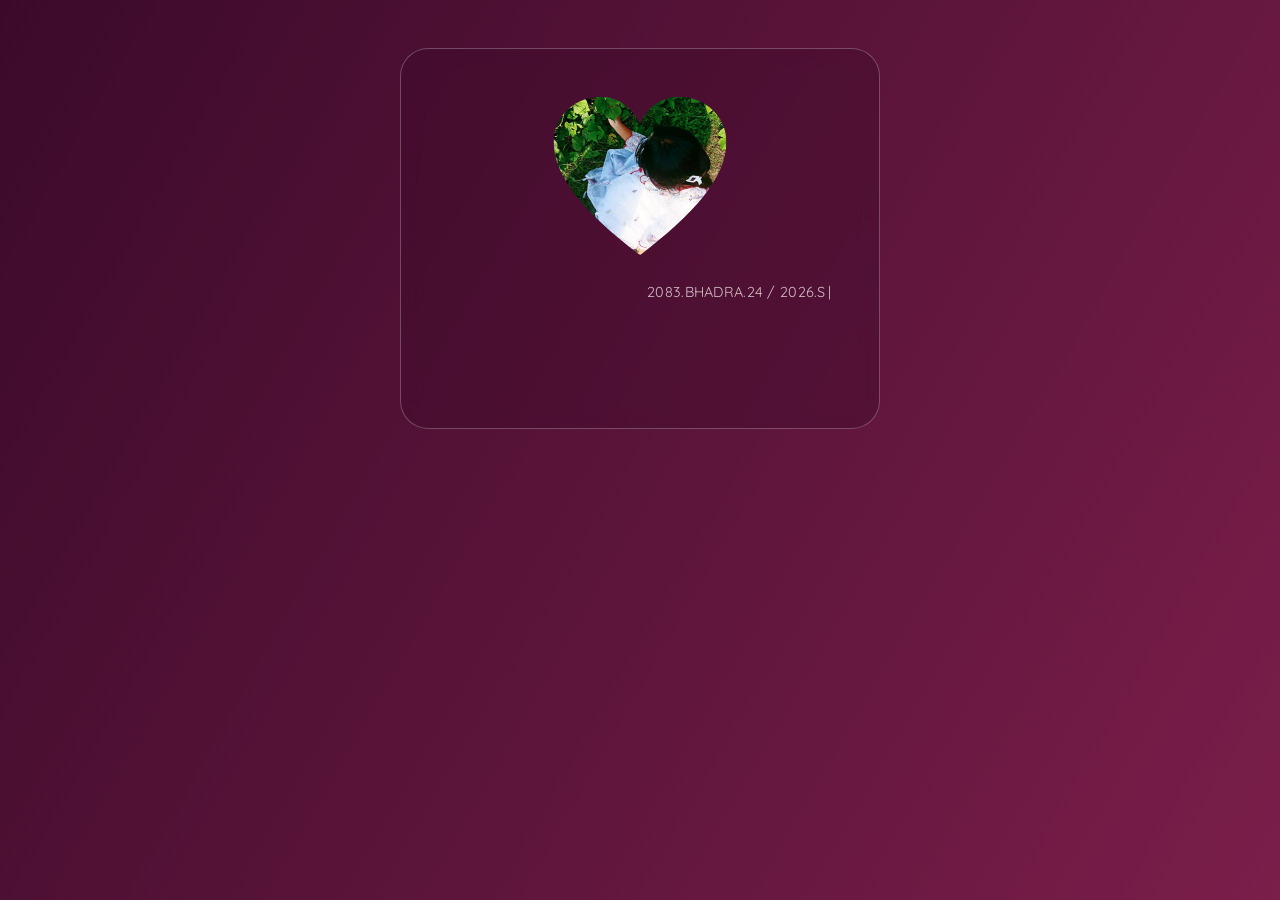
<file: page2.html>
<!DOCTYPE html>
<html lang="en">
<head>
<meta charset="UTF-8">
<meta name="viewport" content="width=device-width, initial-scale=1.0">
<title>my dear past love</title>
<link rel="preconnect" href="https://fonts.googleapis.com">
<link rel="preconnect" href="https://fonts.gstatic.com" crossorigin>
<link href="https://fonts.googleapis.com/css2?family=Playfair+Display:wght@600;700&family=Quicksand:wght@500;600;700&display=swap" rel="stylesheet">
<link rel="stylesheet" href="style.css">
</head>
<body>


<div class="sky">
  <span class="heart h1">❤</span>
  <span class="heart h2">❤</span>
  <span class="heart h3">❤</span>
  <span class="heart h4">❤</span>
  <span class="heart h5">❤</span>
  <span class="heart h6">❤</span>
</div>

<main class="card diary-card">

  <div class="heart-photo-wrap">
    <img src="photo.jpg" alt="us" class="heart-photo-img">
  </div>

  <p class="diary-date" id="typedDate"></p>

  <h1 class="diary-greeting" id="typedGreeting"></h1>

  <p class="diary-text" id="typedDiary"></p>

  <div class="diary-btn-wrap" id="diaryBtnWrap">
    <button id="continueBtn" class="btn btn-yes">continue</button>
  </div>
</main>

<script src="music.js"></script>
<script src="petals.js"></script>
<script>
  const dateText = "2083.BHADRA.24 / 2026.SEPTEMBER.9";
  const greetingText = "My dear past love ♡";
  const diaryText =
    "Hey, i♡";

  const typedDate = document.getElementById("typedDate");
  const typedGreeting = document.getElementById("typedGreeting");
  const typedDiary = document.getElementById("typedDiary");
  const diaryBtnWrap = document.getElementById("diaryBtnWrap");

  function typeText(el, text, speed, onDone) {
    let i = 0;
    el.classList.add("typing-cursor");
    const timer = setInterval(() => {
      el.textContent += text[i];
      i++;
      if (i >= text.length) {
        clearInterval(timer);
        el.classList.remove("typing-cursor");
        if (onDone) onDone();
      }
    }, speed);
  }

  window.addEventListener("DOMContentLoaded", () => {
    typeText(typedDate, dateText, 45, () => {
      typeText(typedGreeting, greetingText, 60, () => {
        typeText(typedDiary, diaryText, 30, () => {
          diaryBtnWrap.classList.add("show");
        });
      });
    });
  });

  document.getElementById("continueBtn").addEventListener("click", () => {
    window.location.href = "page3.html";
  });
</script>
</body>
</html>
</file>
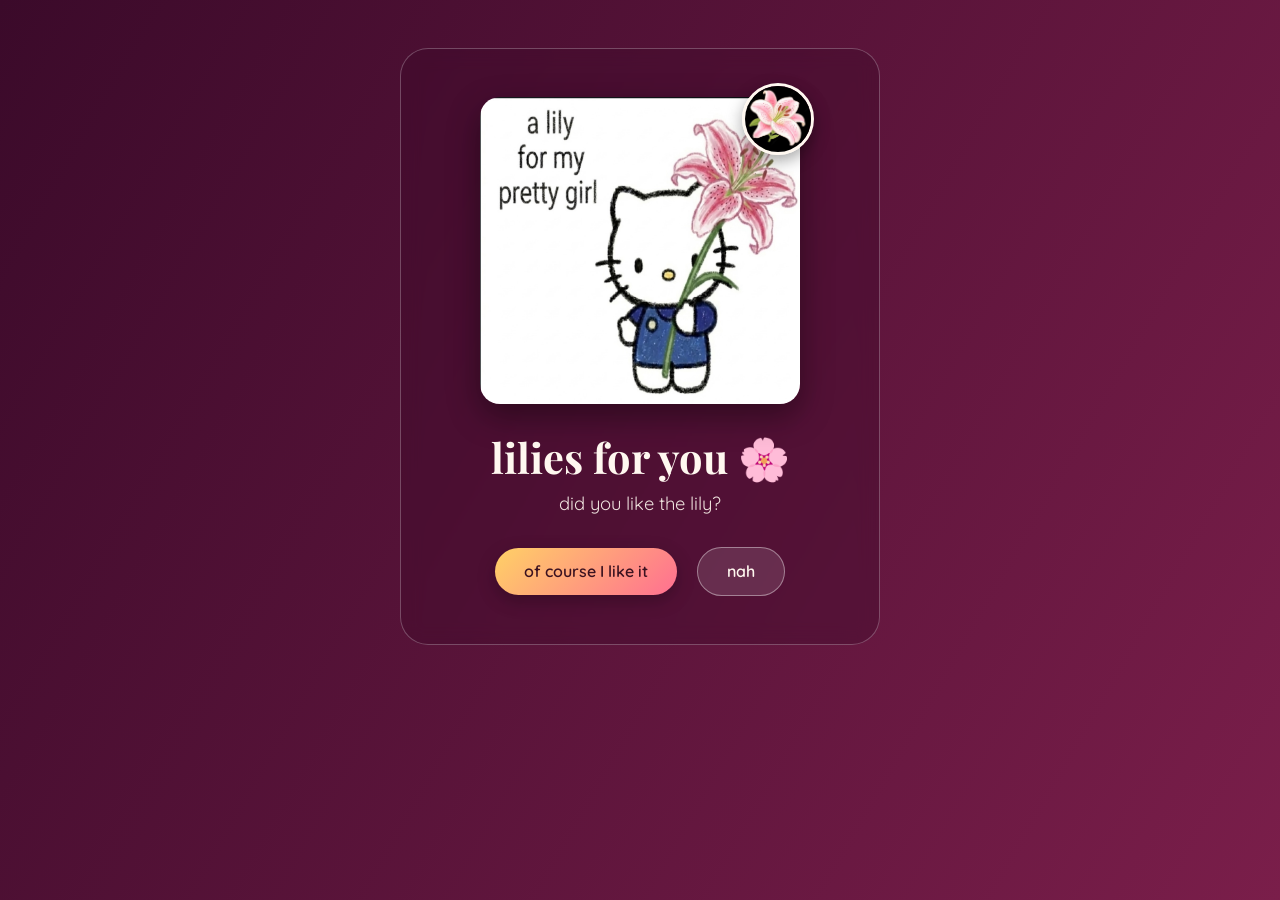
<file: page3.html>
<!DOCTYPE html>
<html lang="en">
<head>
<meta charset="UTF-8">
<meta name="viewport" content="width=device-width, initial-scale=1.0">
<title>lilies for you</title>
<link rel="preconnect" href="https://fonts.googleapis.com">
<link rel="preconnect" href="https://fonts.gstatic.com" crossorigin>
<link href="https://fonts.googleapis.com/css2?family=Playfair+Display:wght@600;700&family=Quicksand:wght@500;600;700&display=swap" rel="stylesheet">
<link rel="stylesheet" href="style.css">
</head>
<body>

<div class="sky">
  <span class="heart h1">❤</span>
  <span class="heart h2">❤</span>
  <span class="heart h3">❤</span>
  <span class="heart h4">❤</span>
  <span class="heart h5">❤</span>
  <span class="heart h6">❤</span>
</div>

<main class="card gift-card">

  <div id="giftIntro">
    <div class="gift-photo-wrap">
      <img src="cat-flowers.jpg" alt="a cat giving you flowers" class="gift-photo-main">
      <img src="flower.jpg" alt="a flower" class="gift-photo-corner">
    </div>

    <h1 class="heading">lilies for you 🌸</h1>
    <p class="subtext">did you like the lily?</p>

    <div class="buttons show" id="giftButtons">
      <button id="likeBtn" class="btn btn-yes">of course I like it</button>
      <button id="nahBtn" class="btn btn-no">nah</button>
    </div>
  </div>

  <div id="sadReaction" class="reaction" hidden>
    <img src="sad-cat.jpg" alt="sad cat" class="reaction-photo pop-sad">
    <h1 class="heading">it's ok</h1>
    <button id="continueSad" class="btn btn-yes reaction-continue">continue</button>
  </div>

  <div id="happyReaction" class="reaction" hidden>
    <img src="happy-cat.jpg" alt="happy cat" class="reaction-photo pop-happy">
    <h1 class="heading">I knew you'd like it</h1>
    <button id="continueHappy" class="btn btn-yes reaction-continue">continue</button>
  </div>

</main>

<script src="petals.js"></script>
<script>
  const giftIntro = document.getElementById("giftIntro");
  const sadReaction = document.getElementById("sadReaction");
  const happyReaction = document.getElementById("happyReaction");

  document.getElementById("nahBtn").addEventListener("click", () => {
    giftIntro.hidden = true;
    sadReaction.hidden = false;
  });

  document.getElementById("likeBtn").addEventListener("click", () => {
    giftIntro.hidden = true;
    happyReaction.hidden = false;
  });

  document.getElementById("continueSad").addEventListener("click", () => {
    window.location.href = "page4.html";
  });

  document.getElementById("continueHappy").addEventListener("click", () => {
    window.location.href = "page4.html";
  });
</script>
</body>
</html>
</file>
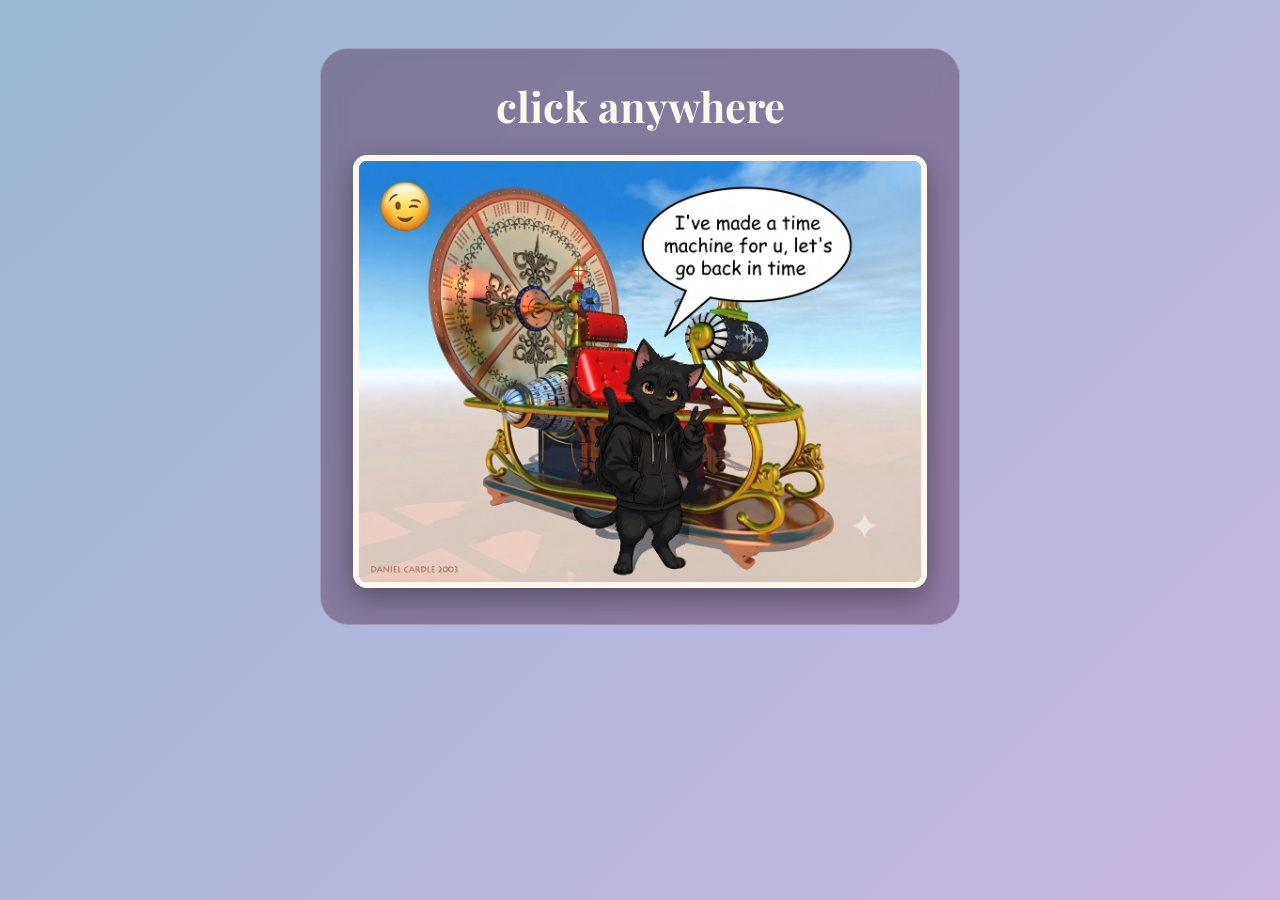
<file: page4.html>
<!DOCTYPE html>
<html lang="en">
<head>
<meta charset="UTF-8">
<meta name="viewport" content="width=device-width, initial-scale=1.0">
<title>our story</title>
<link rel="preconnect" href="https://fonts.googleapis.com">
<link rel="preconnect" href="https://fonts.gstatic.com" crossorigin>
<link href="https://fonts.googleapis.com/css2?family=Playfair+Display:wght@600;700&family=Quicksand:wght@500;600;700&display=swap" rel="stylesheet">
<link rel="stylesheet" href="style.css">
</head>
<body class="calm-bg">

<div class="sky">
  <span class="heart h1">❤</span>
  <span class="heart h2">❤</span>
  <span class="heart h3">❤</span>
  <span class="heart h4">❤</span>
  <span class="heart h5">❤</span>
  <span class="heart h6">❤</span>
</div>

<main class="card story-card">
  <h1 class="heading" id="storyHeading">click anywhere</h1>

  <div class="story-screen" id="screen1">
    <img src="story1.jpg" alt="our story, part 1" class="comic-photo">
  </div>

  <div class="story-screen" id="screen2" hidden>
    <img src="story2.jpg" alt="our story, part 2" class="comic-photo">
  </div>

  <div class="story-screen" id="screen3" hidden>
    <img src="story3.jpg" alt="our story, part 3" class="comic-photo">
  </div>

  <div class="story-screen" id="screen4" hidden>
    <img src="story4.jpg" alt="our story, part 4" class="comic-photo">
  </div>

  <div class="story-screen" id="screen5" hidden>
    <img src="story5.jpg" alt="our story, part 5" class="comic-photo">

    <div class="time-buttons">
      <button id="pastBtn" class="btn time-btn vintage-btn">past</button>
      <button id="presentBtn" class="btn btn-no time-btn">present</button>
      <button id="futureBtn" class="btn btn-yes time-btn">future</button>
    </div>
  </div>

  <div class="story-screen" id="screen6" hidden>
    <div class="photo-frame">
      <img src="story6.jpg" alt="our story, part 6" class="comic-photo">
      <div class="photo-overlay-message" id="loadingMessage" hidden>
        <span id="loadingMessageText"></span>
      </div>
    </div>
    <p class="subtext">traveling......to the past</p>

    <div class="loading-wrap">
      <div class="loading-track">
        <div class="loading-fill" id="loadingFill"></div>
        <div class="loading-icon" id="loadingIcon">🥟</div>
      </div>
      <p class="loading-percent" id="loadingPercent">0%</p>
    </div>

    <div class="hold-wrap">
      <button id="holdBtn" class="hold-btn" aria-label="hold">🫴</button>
      <div class="hold-bubble">hold my hand it's too risky</div>
    </div>
  </div>
</main>

<div class="time-popup time-popup-right" id="futurePopup" hidden>
  <img src="time-popup.jpg" alt="" class="time-popup-photo">
  <div class="chat-bubble">future time is not set yet</div>
</div>

<div class="time-popup time-popup-left" id="presentPopup" hidden>
  <img src="time-popup.jpg" alt="" class="time-popup-photo">
  <div class="chat-bubble">we are already in present</div>
</div>

<div class="time-transition" id="timeTransition" hidden></div>

<script src="petals.js"></script>
<script>
  const screens = [
    document.getElementById("screen1"),
    document.getElementById("screen2"),
    document.getElementById("screen3"),
    document.getElementById("screen4"),
    document.getElementById("screen5"),
    document.getElementById("screen6"),
  ];
  const storyHeading = document.getElementById("storyHeading");
  const futurePopup = document.getElementById("futurePopup");
  const presentPopup = document.getElementById("presentPopup");

  let current = 0;

  function advanceScreen() {
    if (current >= screens.length - 1) return;

    screens[current].hidden = true;
    current++;
    screens[current].hidden = false;

    if (current === screens.length - 1) {
      storyHeading.hidden = true;
    }
  }

  function showNext() {
    // Screen5 (story5, index 4) is controlled entirely by the
    // past/present/future buttons — a generic click should do nothing.
    if (current === 4) return;
    advanceScreen();
  }

  document.addEventListener("click", (e) => {
    showNext();
  });

  document.getElementById("presentBtn").addEventListener("click", (e) => {
    e.stopPropagation();
    futurePopup.hidden = true;
    presentPopup.hidden = false;
  });

  document.getElementById("futureBtn").addEventListener("click", (e) => {
    e.stopPropagation();
    presentPopup.hidden = true;
    futurePopup.hidden = false;
  });

  const TIME_EMOJIS = ["⏰", "🕑", "⏳", "🕰️"];
  const timeTransition = document.getElementById("timeTransition");

  function playTimeTransition() {
    timeTransition.innerHTML = "";
    timeTransition.hidden = false;

    const COUNT = 70;
    for (let i = 0; i < COUNT; i++) {
      const span = document.createElement("span");
      span.className = "time-emoji";
      span.textContent =
        TIME_EMOJIS[Math.floor(Math.random() * TIME_EMOJIS.length)];
      span.style.left = `${Math.random() * 100}%`;
      span.style.fontSize = `${1.6 + Math.random() * 1.8}rem`;
      span.style.animationDuration = `${1.6 + Math.random() * 1}s`;
      span.style.animationDelay = `${Math.random() * 0.8}s`;
      timeTransition.appendChild(span);
    }

    setTimeout(() => {
      timeTransition.hidden = true;
    }, 3000);
  }

  document.getElementById("pastBtn").addEventListener("click", (e) => {
    e.stopPropagation();
    presentPopup.hidden = true;
    futurePopup.hidden = true;
    playTimeTransition();
    advanceScreen();
  });

  // ---- Hold-to-load bar (screen6) ----
  const holdBtn = document.getElementById("holdBtn");
  const loadingFill = document.getElementById("loadingFill");
  const loadingIcon = document.getElementById("loadingIcon");
  const loadingPercent = document.getElementById("loadingPercent");
  const loadingMessage = document.getElementById("loadingMessage");
  const loadingMessageText = document.getElementById("loadingMessageText");

  let holding = false;
  let percent = 0;
  let hasNavigated = false;

  function startHold(e) {
    e.preventDefault();
    holding = true;
  }
  function endHold() {
    holding = false;
  }

  holdBtn.addEventListener("mousedown", startHold);
  holdBtn.addEventListener("touchstart", startHold, { passive: false });
  holdBtn.addEventListener("mouseup", endHold);
  holdBtn.addEventListener("mouseleave", endHold);
  holdBtn.addEventListener("touchend", endHold);
  holdBtn.addEventListener("touchcancel", endHold);
  holdBtn.addEventListener("click", (e) => e.stopPropagation());

  function updateLoadingDisplay() {
    loadingFill.style.width = percent + "%";
    loadingIcon.style.left = percent + "%";
    loadingPercent.textContent = Math.round(percent) + "%";

    if (percent >= 80) {
      loadingMessageText.textContent = "we are almost there";
      loadingMessage.hidden = false;
    } else if (percent >= 50) {
      loadingMessageText.textContent = "everything will be ok";
      loadingMessage.hidden = false;
    } else if (percent >= 25) {
      loadingMessageText.textContent = "keep holding my hand";
      loadingMessage.hidden = false;
    } else {
      loadingMessage.hidden = true;
    }

    if (percent >= 100 && !hasNavigated) {
      hasNavigated = true;
      setTimeout(() => {
        window.location.href = "page5.html";
      }, 400);
    }
  }

  setInterval(() => {
    if (current !== 5 || hasNavigated) return;
    if (holding) {
      percent = Math.min(100, percent + 0.625);
    } else {
      percent = Math.max(0, percent - 0.625);
    }
    updateLoadingDisplay();
  }, 80);
</script>
</body>
</html>
</file>
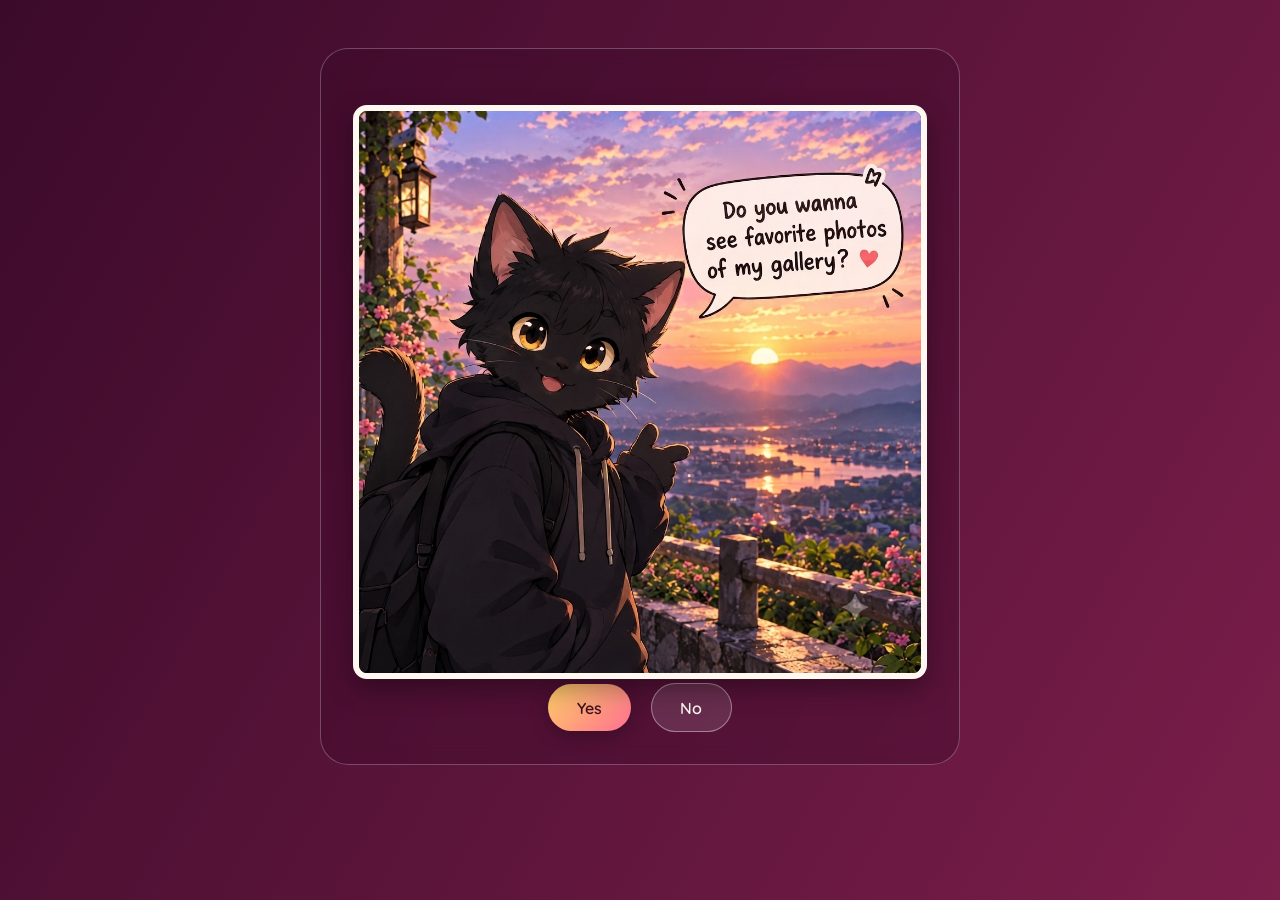
<file: page7.html>
<!DOCTYPE html>
<html lang="en">
<head>
<meta charset="UTF-8">
<meta name="viewport" content="width=device-width, initial-scale=1.0">
<title>gallery gate</title>
<link rel="preconnect" href="https://fonts.googleapis.com">
<link rel="preconnect" href="https://fonts.gstatic.com" crossorigin>
<link href="https://fonts.googleapis.com/css2?family=Playfair+Display:wght@600;700&family=Quicksand:wght@500;600;700&display=swap" rel="stylesheet">
<link rel="stylesheet" href="style.css">
</head>
<body>

<div class="sky">
  <span class="heart h1">❤</span>
  <span class="heart h2">❤</span>
  <span class="heart h3">❤</span>
  <span class="heart h4">❤</span>
  <span class="heart h5">❤</span>
  <span class="heart h6">❤</span>
</div>

<main class="card story-card">

  <div class="story-screen" id="screen1">
    <img src="gallery-intro.jpg" alt="do you wanna see my favorite photos of my gallery" class="comic-photo">
    <div class="buttons show">
      <button id="yesBtn" class="btn btn-yes">Yes</button>
      <button id="noBtn" class="btn btn-no">No</button>
    </div>
  </div>

  <div class="story-screen" id="screen2" hidden>
    <img src="rps-intro.jpg" alt="before getting through this gallery gate you have to play rock paper scissors with me" class="comic-photo">
    <p class="subtext" id="opponentPickTie"></p>
    <div class="rps-buttons">
      <button class="btn btn-no rps-btn" data-choice="rock">✊</button>
      <button class="btn btn-no rps-btn" data-choice="paper">🖐️</button>
      <button class="btn btn-no rps-btn" data-choice="scissors">✌️</button>
    </div>
    <p class="subtext" id="rpsResultText"></p>
  </div>

  <div class="story-screen" id="screen3" hidden>
    <img src="lose.jpg" alt="you lose, try again" class="comic-photo">
    <p class="subtext" id="opponentPickLose"></p>
    <button id="tryAgainBtn" class="btn btn-yes rps-followup-btn">I'll beat you next time</button>
  </div>

  <div class="story-screen" id="screen4" hidden>
    <img src="win.jpg" alt="you won my queen, you may enter" class="comic-photo">
    <p class="subtext" id="opponentPickWin"></p>
    <button id="enterBtn" class="btn btn-yes rps-followup-btn">enter</button>
  </div>

</main>

<script src="petals.js"></script>
<script>
  const screen1 = document.getElementById("screen1");
  const screen2 = document.getElementById("screen2");
  const screen3 = document.getElementById("screen3");
  const screen4 = document.getElementById("screen4");

  // ---- Screen 1: escalating yes/no (same pattern as the first page) ----
  const yesBtn = document.getElementById("yesBtn");
  const noBtn = document.getElementById("noBtn");

  let noClicks = 0;

  const yesTexts = {
    1: "(yes)are you sure😑",
    2: "(yes)please, click yes🥲",
    3: "(yes)are you sure ?🥺",
  };

  const growClasses = ["grow-1", "grow-2", "grow-3"];

  noBtn.addEventListener("click", () => {
    noClicks += 1;

    if (noClicks <= 3) {
      yesBtn.classList.add(growClasses[noClicks - 1]);
      yesBtn.textContent = yesTexts[noClicks];
    }

    if (noClicks === 4) {
      noBtn.textContent = "yes I wanna see those photos😁";
      noBtn.classList.remove("btn-no");
      noBtn.classList.add("btn-yes");
      noBtn.addEventListener("click", goToRPS);
    }
  });

  yesBtn.addEventListener("click", goToRPS);

  function goToRPS() {
    screen1.hidden = true;
    screen2.hidden = false;
    document.getElementById("rpsResultText").textContent = "";
    document.getElementById("opponentPickTie").textContent = "";
  }

  // ---- Screen 2: rock paper scissors ----
  const CHOICES = ["rock", "paper", "scissors"];
  const BEATS = { rock: "scissors", paper: "rock", scissors: "paper" };
  const EMOJI = { rock: "✊", paper: "🖐️", scissors: "✌️" };
  const rpsResultText = document.getElementById("rpsResultText");
  const opponentPickTie = document.getElementById("opponentPickTie");
  const opponentPickLose = document.getElementById("opponentPickLose");
  const opponentPickWin = document.getElementById("opponentPickWin");

  document.querySelectorAll(".rps-btn").forEach((btn) => {
    btn.addEventListener("click", () => {
      const playerChoice = btn.dataset.choice;
      const opponentChoice = CHOICES[Math.floor(Math.random() * 3)];
      const pickLine = `I picked ${EMOJI[opponentChoice]}`;

      if (playerChoice === opponentChoice) {
        rpsResultText.textContent = "it's a tie — pick again!";
        opponentPickTie.textContent = pickLine;
        return;
      }

      const playerWins = BEATS[playerChoice] === opponentChoice;

      screen2.hidden = true;
      if (playerWins) {
        opponentPickWin.textContent = pickLine;
        screen4.hidden = false;
      } else {
        opponentPickLose.textContent = pickLine;
        screen3.hidden = false;
      }
    });
  });

  // ---- Screen 3: lose → retry ----
  document.getElementById("tryAgainBtn").addEventListener("click", () => {
    screen3.hidden = true;
    screen2.hidden = false;
    rpsResultText.textContent = "";
    opponentPickTie.textContent = "";
  });

  // ---- Screen 4: win → enter ----
  document.getElementById("enterBtn").addEventListener("click", () => {
    window.location.href = "page8.html";
  });
</script>
</body>
</html>
</file>
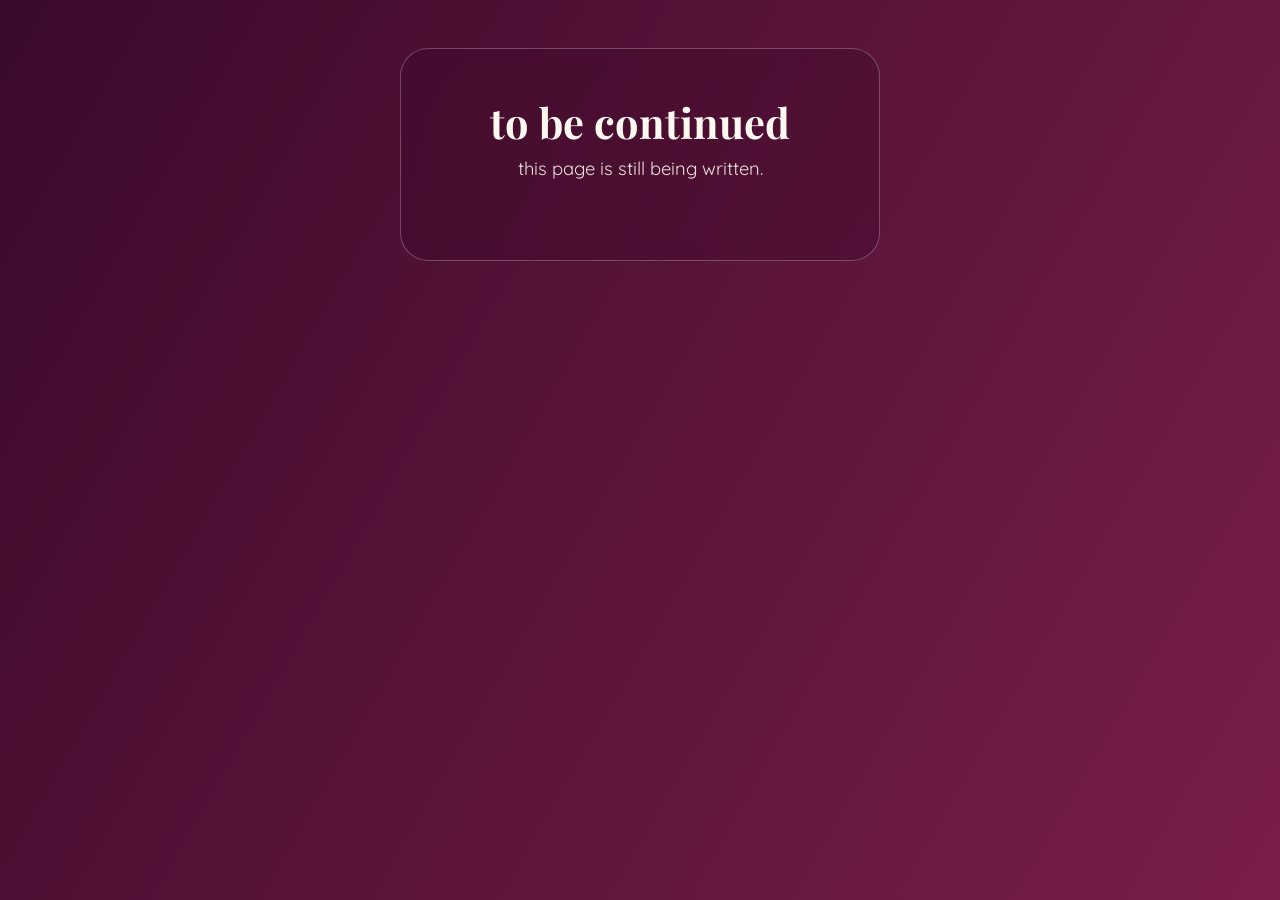
<file: page9.html>
<!DOCTYPE html>
<html lang="en">
<head>
<meta charset="UTF-8">
<meta name="viewport" content="width=device-width, initial-scale=1.0">
<title>to be continued</title>
<link rel="preconnect" href="https://fonts.googleapis.com">
<link rel="preconnect" href="https://fonts.gstatic.com" crossorigin>
<link href="https://fonts.googleapis.com/css2?family=Playfair+Display:wght@600;700&family=Quicksand:wght@500;600;700&display=swap" rel="stylesheet">
<link rel="stylesheet" href="style.css">
</head>
<body>

<div class="sky">
  <span class="heart h1">❤</span>
  <span class="heart h2">❤</span>
  <span class="heart h3">❤</span>
  <span class="heart h4">❤</span>
  <span class="heart h5">❤</span>
  <span class="heart h6">❤</span>
</div>

<main class="card">
  <h1 class="heading">to be continued</h1>
  <p class="subtext">this page is still being written.</p>
</main>

<script src="petals.js"></script>
</body>
</html>
</file>
<file: style.css>
/* ---- Tokens ---- */
:root {
  --plum: #3b0a2a;
  --wine: #7a1e4a;
  --rose: #ff6f91;
  --peach: #ffb199;
  --gold: #ffd166;
  --cream: #fff8f0;
  --ink: #3b1220;

  --display: "Playfair Display", Georgia, serif;
  --body: "Quicksand", -apple-system, BlinkMacSystemFont, sans-serif;
}

* {
  box-sizing: border-box;
}

[hidden] {
  display: none !important;
}

html {
  min-height: 100%;
}

body {
  margin: 0;
  min-height: 100vh;
  display: block;
  padding: clamp(1.5rem, 6vw, 3rem) 0;
  overflow-x: hidden;
  font-family: var(--body);
  color: var(--cream);
  background: linear-gradient(120deg, var(--plum), var(--wine), var(--rose), var(--peach));
  background-size: 300% 300%;
  animation: drift 16s ease infinite;
}

@keyframes drift {
  0% { background-position: 0% 50%; }
  50% { background-position: 100% 50%; }
  100% { background-position: 0% 50%; }
}

/* ---- Floating hearts ---- */
.sky {
  position: fixed;
  inset: 0;
  pointer-events: none;
  overflow: hidden;
}

.heart {
  position: absolute;
  bottom: -10%;
  color: rgba(255, 255, 255, 0.5);
  font-size: 1.8rem;
  animation: floatUp linear infinite;
}

.heart.h1 { left: 8%;  font-size: 1.4rem; animation-duration: 12s; animation-delay: 0s; }
.heart.h2 { left: 22%; font-size: 2.2rem; animation-duration: 16s; animation-delay: 2s; }
.heart.h3 { left: 40%; font-size: 1.2rem; animation-duration: 10s; animation-delay: 4s; }
.heart.h4 { left: 62%; font-size: 2rem;   animation-duration: 18s; animation-delay: 1s; }
.heart.h5 { left: 78%; font-size: 1.5rem; animation-duration: 13s; animation-delay: 5s; }
.heart.h6 { left: 90%; font-size: 1.1rem; animation-duration: 15s; animation-delay: 3s; }

@keyframes floatUp {
  0%   { transform: translateY(0) rotate(0deg);   opacity: 0; }
  10%  { opacity: 0.7; }
  90%  { opacity: 0.5; }
  100% { transform: translateY(-115vh) rotate(20deg); opacity: 0; }
}

@media (prefers-reduced-motion: reduce) {
  body { animation: none; }
  .heart { animation: none; display: none; }
  .lily { animation: none; display: none; }
}

/* ---- Pink lily petals (spawned by petals.js) ---- */
.lily {
  position: absolute;
  top: -8%;
  display: inline-block;
  filter: drop-shadow(0 2px 5px rgba(0, 0, 0, 0.2));
  animation-name: petalFall;
  animation-timing-function: ease-in-out;
  animation-iteration-count: infinite;
  will-change: transform, opacity;
}

@keyframes petalFall {
  0% {
    transform: translate(0, 0) rotate(0deg);
    opacity: 0;
  }
  10% {
    opacity: 0.85;
  }
  50% {
    transform: translate(var(--sway), 55vh) rotate(180deg);
  }
  90% {
    opacity: 0.7;
  }
  100% {
    transform: translate(calc(var(--sway) * -1), 115vh) rotate(360deg);
    opacity: 0;
  }
}

/* ---- Card ---- */
.card {
  position: relative;
  z-index: 1;
  width: min(90vw, 480px);
  margin: 0 auto;
  padding: clamp(2rem, 6vw, 3rem);
  text-align: center;
  background: rgba(59, 10, 42, 0.35);
  border: 1px solid rgba(255, 255, 255, 0.25);
  border-radius: 28px;
  backdrop-filter: blur(10px);
  animation: rise 0.7s cubic-bezier(0.2, 0.8, 0.2, 1) both;
}

@keyframes rise {
  from { opacity: 0; transform: translateY(0.8em); }
  to   { opacity: 1; transform: translateY(0); }
}

/* ---- Envelope intro ---- */
.envelope-scene {
  position: relative;
  z-index: 1;
  display: flex;
  flex-direction: column;
  align-items: center;
  gap: 0.75rem;
  cursor: pointer;
  animation: floatEnvelope 3s ease-in-out infinite;
}

.envelope-scene.hide {
  display: none;
}

.envelope-emoji {
  font-size: clamp(4rem, 14vw, 6rem);
  filter: drop-shadow(0 8px 18px rgba(0, 0, 0, 0.35));
  transition: transform 0.5s ease, opacity 0.5s ease;
}

.envelope-scene.opening .envelope-emoji {
  transform: scale(1.3) rotate(-6deg);
  opacity: 0;
}

.envelope-hint {
  margin: 0;
  font-size: 0.95rem;
  color: rgba(255, 248, 240, 0.85);
  transition: opacity 0.4s ease;
}

.envelope-scene.opening .envelope-hint {
  opacity: 0;
}

@keyframes floatEnvelope {
  0%, 100% { transform: translateY(0); }
  50% { transform: translateY(-10px); }
}

#letterCard.pop {
  animation: popIn 0.6s cubic-bezier(0.2, 0.8, 0.2, 1) both;
}

@keyframes popIn {
  from { opacity: 0; transform: scale(0.85) translateY(20px); }
  to   { opacity: 1; transform: scale(1) translateY(0); }
}

/* ---- Typewriter cursor ---- */
.typing-cursor::after {
  content: "|";
  margin-left: 2px;
  animation: blink 0.9s step-start infinite;
}

@keyframes blink {
  50% { opacity: 0; }
}

.heading {
  margin: 0 0 0.6rem;
  font-family: var(--display);
  font-weight: 700;
  font-size: clamp(1.8rem, 6vw, 2.6rem);
  line-height: 1.2;
}

.subtext {
  margin: 0 0 2rem;
  font-size: clamp(1rem, 3vw, 1.15rem);
  color: rgba(255, 248, 240, 0.9);
}

/* ---- Buttons ---- */
.buttons {
  display: flex;
  flex-wrap: wrap;
  justify-content: center;
  align-items: center;
  gap: 1rem 1.25rem;
  row-gap: 1.25rem;
  opacity: 0;
  pointer-events: none;
  transition: opacity 0.5s ease;
}

.buttons.show {
  opacity: 1;
  pointer-events: auto;
}

.btn {
  border: none;
  border-radius: 999px;
  padding: 0.85rem 1.8rem;
  font-family: var(--body);
  font-weight: 600;
  font-size: 1rem;
  cursor: pointer;
  transition: padding 0.25s ease, font-size 0.25s ease, background 0.25s ease, box-shadow 0.25s ease;
}

.btn:focus-visible {
  outline: 3px solid var(--gold);
  outline-offset: 3px;
}

.btn-yes {
  background: linear-gradient(135deg, var(--gold), var(--rose));
  color: var(--ink);
  box-shadow: 0 6px 18px rgba(0, 0, 0, 0.25);
}

.btn-yes:hover {
  box-shadow: 0 8px 22px rgba(0, 0, 0, 0.3);
}

.btn-no {
  background: rgba(255, 255, 255, 0.12);
  color: var(--cream);
  border: 1px solid rgba(255, 255, 255, 0.4);
}

.btn-no:hover {
  background: rgba(255, 255, 255, 0.2);
}

/* ---- Growth steps (real size, not transform, so it never overlaps) ---- */
.grow-1 {
  padding: 1.05rem 2.2rem;
  font-size: 1.15rem;
}

.grow-2 {
  padding: 1.3rem 2.7rem;
  font-size: 1.3rem;
}

.grow-3 {
  padding: 1.6rem 3.3rem;
  font-size: 1.5rem;
}

/* ---- Diary letter (page2) ---- */
.diary-card {
  text-align: left;
  max-width: 560px;
}

.diary-date {
  margin: 0 0 1.5rem;
  text-align: right;
  font-size: 0.9rem;
  letter-spacing: 0.02em;
  color: rgba(255, 248, 240, 0.75);
}

.diary-greeting {
  margin: 0 0 1.25rem;
  font-family: var(--display);
  font-weight: 700;
  font-size: clamp(1.5rem, 5vw, 2rem);
}

.diary-text {
  margin: 0 0 2rem;
  padding-left: clamp(1rem, 6vw, 3rem);
  font-size: clamp(1rem, 3vw, 1.1rem);
  line-height: 1.75;
  color: rgba(255, 248, 240, 0.92);
}

.diary-btn-wrap {
  display: flex;
  justify-content: flex-end;
  opacity: 0;
  pointer-events: none;
  transition: opacity 0.5s ease;
}

.diary-btn-wrap.show {
  opacity: 1;
  pointer-events: auto;
}

/* ---- Photo in a heart shape (page2) ---- */
.heart-photo-wrap {
  display: flex;
  justify-content: center;
  align-items: center;
  width: 180px;
  height: 158px;
  margin: 0 auto 1.75rem;
}

.heart-photo-img {
  width: 100px;
  height: 88px;
  object-fit: cover;
  object-position: center;
  clip-path: path(
    "M50,88 C20,65 2,45 2,25 C2,10 15,0 28,0 C38,0 46,6 50,15 C54,6 62,0 72,0 C85,0 98,10 98,25 C98,45 80,65 50,88 Z"
  );
  transform: scale(1.8);
  filter: drop-shadow(0 6px 16px rgba(0, 0, 0, 0.4));
}

/* ---- Gift photo reveal (page3) ---- */
.gift-photo-wrap {
  position: relative;
  width: min(80vw, 320px);
  margin: 0 auto 1.75rem;
}

.gift-photo-main {
  width: 100%;
  display: block;
  border-radius: 20px;
  box-shadow: 0 12px 32px rgba(0, 0, 0, 0.4);
  animation: popPhoto 0.7s cubic-bezier(0.2, 0.8, 0.2, 1) both;
}

.gift-photo-corner {
  position: absolute;
  top: -14px;
  right: -14px;
  width: 72px;
  height: 72px;
  border-radius: 50%;
  object-fit: cover;
  border: 3px solid var(--cream);
  box-shadow: 0 6px 16px rgba(0, 0, 0, 0.35);
  animation: popCorner 0.6s cubic-bezier(0.2, 0.8, 0.2, 1) 0.5s both;
}

@keyframes popPhoto {
  from { opacity: 0; transform: scale(0.7); }
  to   { opacity: 1; transform: scale(1); }
}

@keyframes popCorner {
  from { opacity: 0; transform: scale(0) rotate(-20deg); }
  to   { opacity: 1; transform: scale(1) rotate(0); }
}

/* ---- Reaction photos (page3) ---- */
.reaction {
  text-align: center;
}

.reaction-photo {
  width: min(80vw, 320px);
  display: block;
  margin: 0 auto 1.5rem;
  border-radius: 20px;
  box-shadow: 0 12px 32px rgba(0, 0, 0, 0.4);
}

.reaction-continue {
  margin-top: 1.5rem;
}

/* Sad reaction: soft bouncy settle, then a gentle comforting sway */
.pop-sad {
  animation: popSad 0.8s cubic-bezier(0.34, 1.56, 0.64, 1) both,
    swayGentle 3.5s ease-in-out 0.8s infinite;
}

@keyframes popSad {
  0%   { opacity: 0; transform: scale(0.6) rotate(-8deg); }
  60%  { opacity: 1; transform: scale(1.05) rotate(3deg); }
  80%  { transform: scale(0.97) rotate(-2deg); }
  100% { transform: scale(1) rotate(0deg); }
}

@keyframes swayGentle {
  0%, 100% { transform: translateY(0) rotate(0deg); }
  50%      { transform: translateY(-6px) rotate(-1deg); }
}

/* Happy reaction: big overshoot bounce, then a glowing pulse */
.pop-happy {
  animation: popHappy 0.9s cubic-bezier(0.34, 1.56, 0.64, 1) both,
    glowPulseHappy 1.8s ease-in-out 0.9s infinite;
}

@keyframes popHappy {
  0%   { opacity: 0; transform: scale(0.4) rotate(15deg); }
  50%  { opacity: 1; transform: scale(1.15) rotate(-6deg); }
  75%  { transform: scale(0.95) rotate(3deg); }
  100% { transform: scale(1) rotate(0deg); }
}

@keyframes glowPulseHappy {
  0%, 100% {
    box-shadow: 0 12px 32px rgba(0, 0, 0, 0.4), 0 0 0 rgba(255, 209, 102, 0);
  }
  50% {
    box-shadow: 0 12px 32px rgba(0, 0, 0, 0.4), 0 0 30px rgba(255, 209, 102, 0.7);
  }
}

@media (prefers-reduced-motion: reduce) {
  .pop-sad, .pop-happy {
    animation: none;
  }
}

/* ---- Calming background variant (page4) ---- */
.calm-bg {
  background: linear-gradient(135deg, #9bb8d3, #c9b6e4, #f2c6d4, #ffe1c6);
  background-size: 300% 300%;
  animation: calmDrift 22s ease infinite;
}

@keyframes calmDrift {
  0% { background-position: 0% 50%; }
  50% { background-position: 100% 50%; }
  100% { background-position: 0% 50%; }
}

/* ---- Story screens (page4) ---- */
.story-card {
  width: min(96vw, 640px);
  max-width: 640px;
  padding: clamp(1.25rem, 4vw, 2rem);
}

.story-screen {
  margin-top: 1.5rem;
}

.story-screen-pair {
  display: flex;
  flex-direction: column;
  gap: 1.25rem;
}

.comic-photo {
  width: 100%;
  border-radius: 14px;
  box-shadow: 0 10px 26px rgba(0, 0, 0, 0.35);
  border: 6px solid var(--cream);
  animation: comicPop 0.5s cubic-bezier(0.2, 0.8, 0.2, 1) both;
}

@keyframes comicPop {
  from {
    opacity: 0;
    transform: scale(0.85) translateY(16px);
  }
  to {
    opacity: 1;
    transform: scale(1) translateY(0);
  }
}

@media (prefers-reduced-motion: reduce) {
  .calm-bg { animation: none; }
  .comic-photo { animation: none; }
}

/* ---- Past/present/future buttons (screen4) ---- */
.time-buttons {
  display: flex;
  justify-content: space-between;
  align-items: center;
  gap: 0.75rem;
  margin-top: 1.5rem;
}

.time-btn {
  flex: 1;
  text-align: center;
  padding: 0.75rem 1rem;
}

/* ---- Vintage "past" button ---- */
.vintage-btn {
  background: linear-gradient(160deg, #8b5a2b, #6b4226);
  color: #f0e2c8;
  font-family: var(--display);
  letter-spacing: 0.03em;
  border: 2px solid #4a2f18;
  text-shadow: 0 1px 1px rgba(0, 0, 0, 0.4);
  box-shadow: inset 0 0 0 1px rgba(255, 255, 255, 0.08),
    0 4px 10px rgba(0, 0, 0, 0.4);
}

.vintage-btn:hover {
  background: linear-gradient(160deg, #7a4c22, #5a3419);
}

/* ---- Time popup with chat bubble ---- */
.time-popup {
  position: fixed;
  bottom: 1.5rem;
  z-index: 5;
  display: flex;
  align-items: flex-end;
  gap: 0.5rem;
  animation: popTime 0.4s cubic-bezier(0.2, 0.8, 0.2, 1) both;
}

.time-popup-right {
  right: 1rem;
  flex-direction: row-reverse;
}

.time-popup-left {
  left: 1rem;
  flex-direction: row;
}

.time-popup-photo {
  width: 64px;
  height: 64px;
  border-radius: 50%;
  object-fit: cover;
  border: 3px solid var(--cream);
  box-shadow: 0 6px 16px rgba(0, 0, 0, 0.35);
  flex-shrink: 0;
}

.chat-bubble {
  background: var(--cream);
  color: var(--ink);
  padding: 0.6rem 0.9rem;
  border-radius: 14px;
  font-size: 0.85rem;
  max-width: 170px;
  box-shadow: 0 6px 16px rgba(0, 0, 0, 0.25);
}

@keyframes popTime {
  from { opacity: 0; transform: translateY(20px) scale(0.8); }
  to   { opacity: 1; transform: translateY(0) scale(1); }
}

@media (prefers-reduced-motion: reduce) {
  .time-popup { animation: none; }
}

/* ---- Time-travel transition overlay (future button) ---- */
.time-transition {
  position: fixed;
  inset: 0;
  z-index: 50;
  overflow: hidden;
  background: rgba(30, 6, 20, 0.92);
  pointer-events: none;
}

.time-emoji {
  position: absolute;
  top: -10%;
  animation-name: timeFall;
  animation-timing-function: linear;
  animation-iteration-count: 1;
  will-change: transform, opacity;
}

@keyframes timeFall {
  0%   { transform: translateY(0) rotate(0deg); opacity: 0; }
  10%  { opacity: 1; }
  90%  { opacity: 1; }
  100% { transform: translateY(130vh) rotate(25deg); opacity: 0; }
}

@media (prefers-reduced-motion: reduce) {
  .time-emoji { animation: none; display: none; }
}

/* ---- Hold-to-load bar (screen5) ---- */
.loading-wrap {
  margin-top: 1.75rem;
}

.loading-track {
  position: relative;
  height: 14px;
  border-radius: 999px;
  background: rgba(255, 255, 255, 0.25);
  overflow: visible;
}

.loading-fill {
  height: 100%;
  width: 0%;
  border-radius: 999px;
  background: linear-gradient(90deg, var(--gold), var(--rose));
  transition: width 0.1s linear;
}

.loading-icon {
  position: absolute;
  top: -24px;
  left: 0%;
  transform: translateX(-50%);
  font-size: 1.4rem;
  transition: left 0.1s linear;
}

.loading-percent {
  margin: 0.6rem 0 0;
  text-align: center;
  font-size: 0.9rem;
  color: rgba(255, 248, 240, 0.85);
}

.hold-wrap {
  display: flex;
  flex-direction: column;
  align-items: center;
  gap: 0.6rem;
  margin-top: 1.75rem;
}

.hold-btn {
  background: none;
  border: none;
  font-size: 2.4rem;
  cursor: pointer;
  padding: 0.5rem;
  touch-action: none;
  -webkit-user-select: none;
  user-select: none;
  filter: drop-shadow(0 4px 10px rgba(0, 0, 0, 0.35));
}

.hold-bubble {
  background: var(--cream);
  color: var(--ink);
  padding: 0.5rem 0.85rem;
  border-radius: 12px;
  font-size: 0.8rem;
  text-align: center;
  max-width: 200px;
  box-shadow: 0 4px 12px rgba(0, 0, 0, 0.25);
}

/* ---- Photo overlay message (screen5, positioned on the photo) ---- */
.photo-frame {
  position: relative;
}

.photo-overlay-message {
  position: absolute;
  top: 27%;
  left: 27%;
  transform: translate(-50%, -50%);
  background: rgba(255, 248, 240, 0.95);
  color: var(--ink);
  padding: 0.5rem 0.8rem;
  border-radius: 12px;
  font-size: 0.8rem;
  font-weight: 600;
  text-align: center;
  max-width: 42%;
  box-shadow: 0 6px 16px rgba(0, 0, 0, 0.35);
  animation: popTime 0.4s cubic-bezier(0.2, 0.8, 0.2, 1) both;
}

/* ---- Spring background (page5) ---- */
.spring-bg {
  background: linear-gradient(135deg, #b7c9a8, #e3d5a3, #e3b7bd, #cfe1b9);
  background-size: 300% 300%;
  animation: springDrift 20s ease infinite;
}

@keyframes springDrift {
  0% { background-position: 0% 50%; }
  50% { background-position: 100% 50%; }
  100% { background-position: 0% 50%; }
}

/* ---- Eye-catching photo frame (page5) ---- */
.spring-frame {
  padding: 6px;
  border-radius: 20px;
  background: linear-gradient(135deg, #a8c686, #f4d35e, #e8b4bc, #a8c686);
  background-size: 300% 300%;
  animation: springBorderShift 6s ease infinite;
  box-shadow: 0 12px 32px rgba(0, 0, 0, 0.4);
}

.spring-frame .comic-photo {
  border-radius: 14px;
  box-shadow: none;
  border: none;
  margin: 0;
  animation: none;
}

@keyframes springBorderShift {
  0% { background-position: 0% 50%; }
  50% { background-position: 100% 50%; }
  100% { background-position: 0% 50%; }
}

.heart-hold-btn {
  font-size: 2.6rem;
  color: var(--rose);
}

/* ---- Comic chat-bubble caption (page5) ---- */
.caption-chat {
  display: flex;
  align-items: flex-end;
  gap: 0.65rem;
  margin-top: 1.25rem;
}

.caption-avatar {
  width: 52px;
  height: 52px;
  border-radius: 50%;
  object-fit: cover;
  border: 3px solid var(--cream);
  box-shadow: 0 4px 12px rgba(0, 0, 0, 0.3);
  flex-shrink: 0;
}

.caption-bubble {
  position: relative;
  flex: 1;
  max-width: none;
  text-align: left;
  font-size: 0.92rem;
  line-height: 1.4;
}

.caption-bubble::before {
  content: "";
  position: absolute;
  left: -8px;
  bottom: 10px;
  width: 0;
  height: 0;
  border-top: 7px solid transparent;
  border-bottom: 7px solid transparent;
  border-right: 9px solid var(--cream);
}

@media (prefers-reduced-motion: reduce) {
  .spring-bg, .spring-frame { animation: none; }
}

/* ---- TEMP dev-only button — remove along with its HTML before sending ---- */
.dev-skip-btn {
  display: block;
  margin: 1.5rem auto 0;
  padding: 0.4rem 0.8rem;
  background: rgba(255, 0, 0, 0.12);
  color: #ffdada;
  border: 1px dashed rgba(255, 100, 100, 0.6);
  border-radius: 8px;
  font-size: 0.75rem;
  font-family: var(--body);
  cursor: pointer;
}

.dev-skip-fixed {
  position: fixed;
  top: 0.75rem;
  right: 0.75rem;
  z-index: 100;
  margin: 0;
}

/* ---- Music hint prompt (page5) ---- */
.music-hint {
  display: block;
  position: relative;
  z-index: 1;
  margin: 3rem auto 0;
  background: rgba(255, 255, 255, 0.15);
  color: var(--cream);
  border: 1px dashed rgba(255, 255, 255, 0.55);
  border-radius: 999px;
  padding: 0.65rem 1.4rem;
  font-family: var(--body);
  font-size: 0.9rem;
  cursor: pointer;
  transition: opacity 0.4s ease, transform 0.4s ease;
  animation: hintPulse 2.4s ease-in-out infinite;
}

.music-hint.vanish {
  opacity: 0;
  transform: scale(0.5) translateY(-14px) rotate(8deg);
}

@keyframes hintPulse {
  0%, 100% { transform: scale(1); }
  50%      { transform: scale(1.04); }
}

@media (prefers-reduced-motion: reduce) {
  .music-hint { animation: none; }
}

/* ---- Restaurant background (page6) ---- */
.restaurant-bg {
  background-image: linear-gradient(rgba(20, 10, 5, 0.55), rgba(20, 10, 5, 0.55)),
    url("restaurant.jpg");
  background-size: cover;
  background-position: center;
  animation: none;
}

.restaurant-card {
  width: min(96vw, 640px);
  max-width: 640px;
  padding: clamp(1.25rem, 4vw, 2rem);
}

/* ---- Order prompt (reuses caption-chat/bubble from page5) ---- */
.order-prompt {
  margin-top: 0;
  margin-bottom: 0.5rem;
}

/* ---- Food menu (page6) ---- */
.food-menu {
  display: flex;
  flex-wrap: wrap;
  justify-content: center;
  gap: 1.25rem;
  margin-top: 1.75rem;
}

.food-item {
  width: calc(33.333% - 1rem);
  min-width: 92px;
  text-align: center;
}

.food-btn {
  display: block;
  width: 100%;
  padding: 0;
  border: none;
  background: none;
  cursor: pointer;
  border-radius: 14px;
  overflow: hidden;
  box-shadow: 0 8px 20px rgba(0, 0, 0, 0.4);
  transition: transform 0.2s ease, box-shadow 0.2s ease;
}

.food-btn:hover,
.food-btn:active {
  transform: scale(1.05);
  box-shadow: 0 10px 26px rgba(0, 0, 0, 0.5);
}

.food-photo {
  width: 100%;
  aspect-ratio: 1 / 1;
  object-fit: cover;
  display: block;
}

.food-desc {
  margin: 0.5rem 0 0;
  font-size: 0.8rem;
  line-height: 1.4;
  color: rgba(255, 248, 240, 0.9);
}

/* ---- Table / eating flow (page6) ---- */
.table-photo-wrap {
  position: relative;
  width: 100%;
  border-radius: 16px;
  overflow: hidden;
  box-shadow: 0 12px 32px rgba(0, 0, 0, 0.45);
}

.table-photo {
  width: 100%;
  display: block;
}

.table-item {
  position: absolute;
  bottom: 32%;
  width: 20%;
  border-radius: 8px;
  box-shadow: 0 4px 10px rgba(0, 0, 0, 0.4);
  transition: opacity 0.3s ease;
}

.table-item-food {
  left: 22%;
  transform: translateX(-50%);
}

.table-item-drink {
  left: 50%;
  transform: translateX(-50%);
}

.table-item-dessert {
  left: 78%;
  transform: translateX(-50%);
}

.table-buttons {
  display: flex;
  flex-wrap: wrap;
  justif
    justify-content: center;
  gap: 1rem;
  margin-bottom: 1.75rem;
}

/* ================= PAGE 8: GALLERY ================= */

@keyframes springBorderShift {
  0%   { background-position: 0% 50%; }
  50%  { background-position: 100% 50%; }
  100% { background-position: 0% 50%; }
}

/* ---- Thumbnails grid (3 per row) ---- */
.gallery-photos {
  display: flex;
  flex-wrap: wrap;
  justify-content: center;
  gap: 0.75rem;
  width: 100%;
  margin-top: 1rem;
}

.gallery-photo-frame {
  width: calc(33.333% - 0.75rem);
  min-width: 90px;
  padding: 5px;
  border-radius: 16px;
  cursor: pointer;
  background: linear-gradient(135deg, #ffd166, #ff6f91, #ffd166);
  background-size: 300% 300%;
  animation: springBorderShift 5s ease infinite;
  box-shadow: 0 10px 26px rgba(0, 0, 0, 0.4);
  transition: transform 0.2s ease;
}

.gallery-photo-frame:hover,
.gallery-photo-frame:active {
  transform: scale(1.04);
}

.gallery-photo {
  width: 100%;
  aspect-ratio: 1 / 1;
  object-fit: cover;
  display: block;
  border-radius: 11px;
}

/* ---- Final featured photo (fav.jpg) ---- */
.featured-photo-wrap {
  width: 100%;
  max-width: 340px;
  margin: 0 auto;
  padding: 6px;
  border-radius: 20px;
  background: linear-gradient(135deg, #ffd166, #ff6f91, #ffd166);
  background-size: 300% 300%;
  animation: springBorderShift 5s ease infinite;
  box-shadow: 0 10px 26px rgba(0, 0, 0, 0.4);
}

.featured-photo {
  width: 100%;
  max-height: 60vh;
  object-fit: cover;
  display: block;
  border-radius: 15px;
}

/* ---- Continue button ---- */
.gallery-continue-btn {
  display: block;
  margin: 1.5rem auto 0;
}

/* ---- Lightbox (big photo overlay) ---- */
.lightbox {
  position: fixed;
  inset: 0;
  z-index: 1000;
  display: flex;
  flex-direction: column;
  align-items: center;
  justify-content: center;
  gap: 1rem;
  padding: 1rem;
  background: rgba(0, 0, 0, 0.85);
  overflow: hidden;
}

.lightbox[hidden] {
  display: none;
}

.lightbox.closing {
  opacity: 0;
  transition: opacity 0.3s ease;
}

.lightbox-img {
  max-width: 90vw;
  max-height: 55vh;
  width: auto;
  height: auto;
  object-fit: contain;
  border-radius: 16px;
  box-shadow: 0 10px 30px rgba(0, 0, 0, 0.5);
}

.lightbox-chat {
  max-width: 90vw;
  max-height: 20vh;
  overflow-y: auto;
}

.lightbox-close-btn {
  position: static;
  top: auto;
  right: auto;
  width: auto;
  height: auto;
  border-radius: 999px;
  background: linear-gradient(135deg, var(--gold, #ffd166), var(--rose, #ff6f91));
  border: none;
  color: var(--ink, #3a1020);
  font-size: 1rem;
  display: block;
  margin: 0.5rem auto 0;
}
/* ================= PAGE 8: GALLERY ================= */

@keyframes springBorderShift {
  0%   { background-position: 0% 50%; }
  50%  { background-position: 100% 50%; }
  100% { background-position: 0% 50%; }
}

/* ---- Thumbnails grid (3 per row) ---- */
.gallery-photos {
  display: flex;
  flex-wrap: wrap;
  justify-content: center;
  gap: 0.75rem;
  width: 100%;
  margin-top: 1rem;
}

.gallery-photo-frame {
  width: calc(33.333% - 0.75rem);
  min-width: 90px;
  padding: 5px;
  border-radius: 16px;
  cursor: pointer;
  background: linear-gradient(135deg, #ffd166, #ff6f91, #ffd166);
  background-size: 300% 300%;
  animation: springBorderShift 5s ease infinite;
  box-shadow: 0 10px 26px rgba(0, 0, 0, 0.4);
  transition: transform 0.2s ease;
}

.gallery-photo-frame:hover,
.gallery-photo-frame:active {
  transform: scale(1.04);
}

.gallery-photo {
  width: 100%;
  aspect-ratio: 1 / 1;
  object-fit: cover;
  display: block;
  border-radius: 11px;
}

/* ---- Final featured photo (fav.jpg) ---- */
.featured-photo-wrap {
  width: 100%;
  max-width: 340px;
  margin: 0 auto;
  padding: 6px;
  border-radius: 20px;
  background: linear-gradient(135deg, #ffd166, #ff6f91, #ffd166);
  background-size: 300% 300%;
  animation: springBorderShift 5s ease infinite;
  box-shadow: 0 10px 26px rgba(0, 0, 0, 0.4);
}

.featured-photo {
  width: 100%;
  max-height: 60vh;
  object-fit: cover;
  display: block;
  border-radius: 15px;
}

/* ---- Back + Continue buttons ---- */
.gallery-nav {
  display: flex;
  align-items: center;
  justify-content: center;
  gap: 0.75rem;
  margin-top: 1.5rem;
}

.gallery-nav .gallery-continue-btn {
  display: block;
  margin: 0;
}

.gallery-back-btn {
  width: 52px;
  height: 52px;
  border-radius: 50%;
  border: none;
  cursor: pointer;
  font-size: 1.5rem;
  line-height: 1;
  background: linear-gradient(135deg, var(--gold, #ffd166), var(--rose, #ff6f91));
  color: var(--ink, #3a1020);
  box-shadow: 0 6px 16px rgba(0, 0, 0, 0.3);
}

/* ---- Lightbox (big photo overlay) ---- */
.lightbox {
  position: fixed;
  inset: 0;
  z-index: 1000;
  display: flex;
  flex-direction: column;
  align-items: center;
  justify-content: center;
  gap: 1rem;
  padding: 1rem;
  background: rgba(0, 0, 0, 0.85);
  overflow: hidden;
}

.lightbox[hidden] {
  display: none;
}

.lightbox.closing {
  opacity: 0;
  transition: opacity 0.3s ease;
}

.lightbox-img {
  max-width: 90vw;
  max-height: 55vh;
  width: auto;
  height: auto;
  object-fit: contain;
  border-radius: 16px;
  box-shadow: 0 10px 30px rgba(0, 0, 0, 0.5);
}

.lightbox-chat {
  max-width: 90vw;
  max-height: 20vh;
  overflow-y: auto;
}

.lightbox-close-btn {
  position: static;
  top: auto;
  right: auto;
  width: auto;
  height: auto;
  border-radius: 999px;
  background: linear-gradient(135deg, var(--gold, #ffd166), var(--rose, #ff6f91));
  border: none;
  color: var(--ink, #3a1020);
  font-size: 1rem;
  display: block;
  margin: 0.5rem auto 0;
}
.featured-photo-wrap {
  cursor: pointer;
  transition: transform 0.2s ease;
}

.featured-photo-wrap:hover,
.featured-photo-wrap:active {
  transform: scale(1.03);
}
.gallery-back-btn {
  display: flex;
  align-items: center;
  justify-content: center;
  padding: 0;
  line-height: 1;
  font-size: 1.5rem;
  flex-shrink: 0;
}

.gallery-back-btn::before {
  content: "←";
  display: block;
  transform: translateY(-3px);
}
</file>
